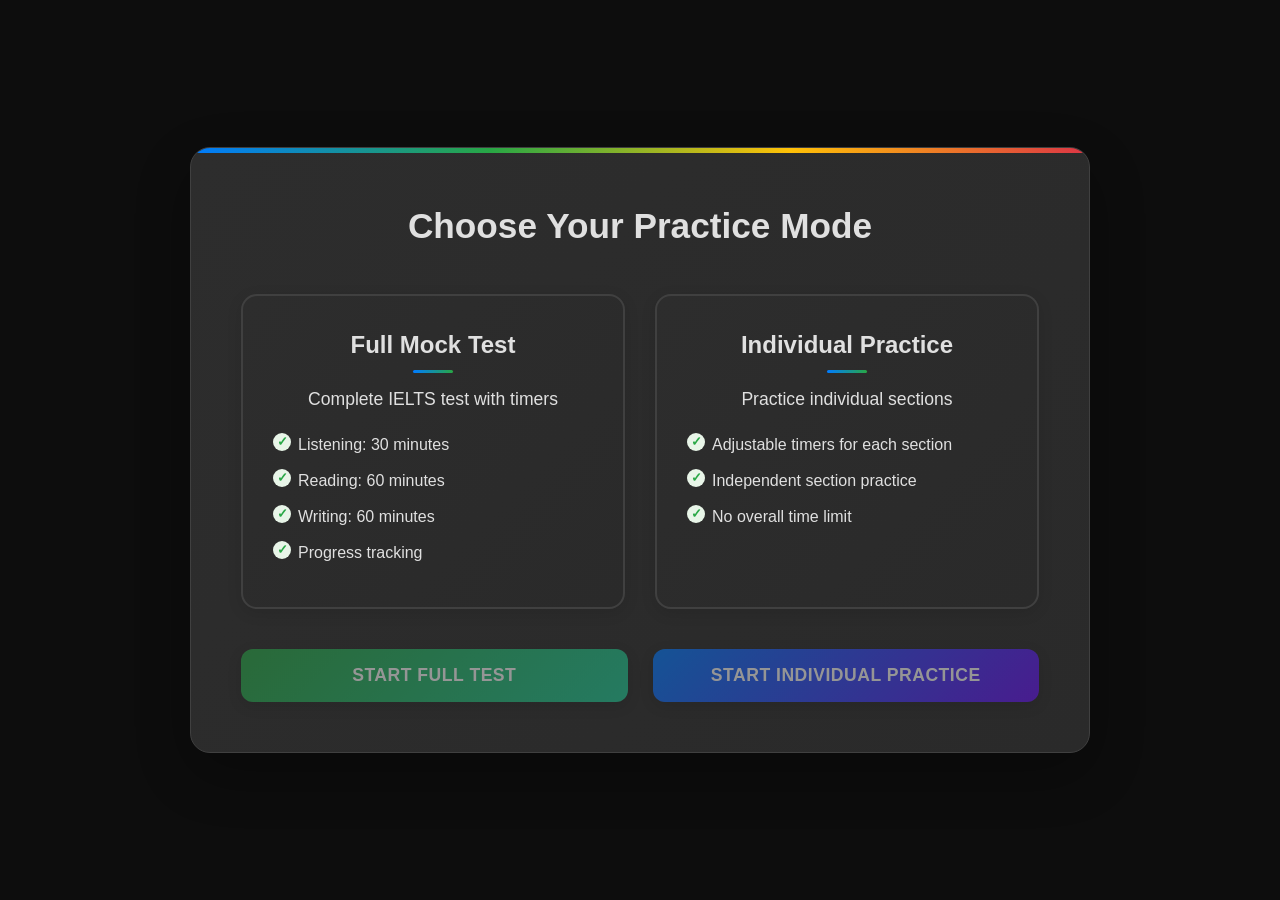
<file: index.html>
<!DOCTYPE html>
<html lang="en">
<head>
    <meta charset="UTF-8">
    <meta name="viewport" content="width=device-width, initial-scale=1.0">
    <title>IELTS Practice by Sifat</title>
    <link rel="stylesheet" href="styles.css">
        <!-- TTS section styles -->
        <link rel="stylesheet" href="public/sections/tts/tts-section.css">
</head>
<body>
    <!-- Modal for Test Mode Selection -->
    <div id="testModeModal" class="modal">
        <div class="modal-content">
            <h2>Choose Your Practice Mode</h2>
            <div class="mode-options">
                <div class="mode-option" id="fullTestMode">
                    <h3>Full Mock Test</h3>
                    <p>Complete IELTS test with timers</p>
                    <ul>
                        <li>Listening: 30 minutes</li>
                        <li>Reading: 60 minutes</li>
                        <li>Writing: 60 minutes</li>
                        <li>Progress tracking</li>
                    </ul>
                </div>
                <div class="mode-option" id="individualMode">
                    <h3>Individual Practice</h3>
                    <p>Practice individual sections</p>
                    <ul>
                        <li>Adjustable timers for each section</li>
                        <li>Independent section practice</li>
                        <li>No overall time limit</li>
                    </ul>
                </div>
            </div>
            <div class="modal-buttons">
                <button class="mode-btn full-test-btn" id="fullTestBtn">Start Full Test</button>
                <button class="mode-btn individual-btn" id="individualBtn">Start Individual Practice</button>
            </div>
        </div>
    </div>

    <div class="container" id="mainContainer" style="display: none;">
        <header>
            <div class="header-left">
                <button id="changeModeBtn" class="change-mode-btn" style="display: none;">← Change Mode</button>
                <button id="darkModeBtn" class="dark-mode-btn">🌙</button>
            </div>
            <h1>IELTS Practice by Sifat</h1>
            <div class="timer-display" id="mainTimerDisplay">
                <span id="timer">00:00:00</span>
                <button id="startBtn" class="start-btn">Start Timer</button>
                <button id="pauseBtn" style="display: none;">Pause</button>
                <button id="resetBtn" style="display: none;">Reset</button>
            </div>
        </header>

        <nav class="section-nav">
            <button class="nav-btn active" data-section="listening">Listening</button>
            <button class="nav-btn" data-section="reading">Reading</button>
            <button class="nav-btn" data-section="writing">Writing</button>
            <button class="nav-btn" data-section="tts">TTS</button>
        </nav>

        <main>
            <!-- Listening Section -->
            <section id="listening" class="section active">
                <div class="section-header">
                    <h2>Listening Section</h2>
                    <div class="section-controls">
                        <div class="time-settings">
                            <label>Time (minutes):</label>
                            <input type="number" id="listening-time" value="30" min="10" max="60" class="time-input">
                            <button id="start-listening" class="section-start-btn">Start Listening</button>
                        </div>
                        <div class="section-timer">
                            <span id="listening-timer">30:00</span>
                            <button id="pause-listening" class="section-pause-btn" style="display: none;">Pause</button>
                            <button id="reset-listening" class="section-reset-btn" style="display: none;">Reset</button>
                            <button id="listening-refresh" class="section-refresh-btn" type="button" title="Clear all answers">↺</button>
                        </div>
                    </div>
                </div>
                

                <div class="questions-container">
                    <div class="question-group">
                        <h3>Questions 1-10</h3>
                        <p>Complete the notes below. Write <strong>NO MORE THAN TWO WORDS AND/OR A NUMBER</strong> for each answer.</p>
                        
                        <div class="fill-gap">
                            <label>1. <input type="text" class="gap-input"></label>
                        </div>
                        <div class="fill-gap">
                            <label>2. <input type="text" class="gap-input"></label>
                        </div>
                        <div class="fill-gap">
                            <label>3. <input type="text" class="gap-input"></label>
                        </div>
                        <div class="fill-gap">
                            <label>4. <input type="text" class="gap-input"></label>
                        </div>
                        <div class="fill-gap">
                            <label>5. <input type="text" class="gap-input"></label>
                        </div>
                        <div class="fill-gap">
                            <label>6. <input type="text" class="gap-input"></label>
                        </div>
                        <div class="fill-gap">
                            <label>7. <input type="text" class="gap-input"></label>
                        </div>
                        <div class="fill-gap">
                            <label>8. <input type="text" class="gap-input"></label>
                        </div>
                        <div class="fill-gap">
                            <label>9. <input type="text" class="gap-input"></label>
                        </div>
                        <div class="fill-gap">
                            <label>10. <input type="text" class="gap-input"></label>
                        </div>
                    </div>

                    <div class="question-group">
                        <h3>Questions 11-20</h3>
                        <p>Complete the table below. Write <strong>NO MORE THAN THREE WORDS</strong> for each answer.</p>
                        
                        <div class="fill-gap">
                            <label>11. <input type="text" class="gap-input"></label>
                        </div>
                        <div class="fill-gap">
                            <label>12. <input type="text" class="gap-input"></label>
                        </div>
                        <div class="fill-gap">
                            <label>13. <input type="text" class="gap-input"></label>
                        </div>
                        <div class="fill-gap">
                            <label>14. <input type="text" class="gap-input"></label>
                        </div>
                        <div class="fill-gap">
                            <label>15. <input type="text" class="gap-input"></label>
                        </div>
                        <div class="fill-gap">
                            <label>16. <input type="text" class="gap-input"></label>
                        </div>
                        <div class="fill-gap">
                            <label>17. <input type="text" class="gap-input"></label>
                        </div>
                        <div class="fill-gap">
                            <label>18. <input type="text" class="gap-input"></label>
                        </div>
                        <div class="fill-gap">
                            <label>19. <input type="text" class="gap-input"></label>
                        </div>
                        <div class="fill-gap">
                            <label>20. <input type="text" class="gap-input"></label>
                        </div>
                    </div>

                    <div class="question-group">
                        <h3>Questions 21-30</h3>
                        <p>Complete the notes below. Write <strong>NO MORE THAN TWO WORDS AND/OR A NUMBER</strong> for each answer.</p>
                        
                        <div class="fill-gap">
                            <label>21. <input type="text" class="gap-input"></label>
                        </div>
                        <div class="fill-gap">
                            <label>22. <input type="text" class="gap-input"></label>
                        </div>
                        <div class="fill-gap">
                            <label>23. <input type="text" class="gap-input"></label>
                        </div>
                        <div class="fill-gap">
                            <label>24. <input type="text" class="gap-input"></label>
                        </div>
                        <div class="fill-gap">
                            <label>25. <input type="text" class="gap-input"></label>
                        </div>
                        <div class="fill-gap">
                            <label>26. <input type="text" class="gap-input"></label>
                        </div>
                        <div class="fill-gap">
                            <label>27. <input type="text" class="gap-input"></label>
                        </div>
                        <div class="fill-gap">
                            <label>28. <input type="text" class="gap-input"></label>
                        </div>
                        <div class="fill-gap">
                            <label>29. <input type="text" class="gap-input"></label>
                        </div>
                        <div class="fill-gap">
                            <label>30. <input type="text" class="gap-input"></label>
                        </div>
                    </div>

                    <div class="question-group">
                        <h3>Questions 31-40</h3>
                        <p>Complete the summary below. Write <strong>NO MORE THAN THREE WORDS</strong> for each answer.</p>
                        
                        <div class="summary-completion">
                            <p>31. <input type="text" class="gap-input"></p>
                            <p>32. <input type="text" class="gap-input"></p>
                            <p>33. <input type="text" class="gap-input"></p>
                            <p>34. <input type="text" class="gap-input"></p>
                            <p>35. <input type="text" class="gap-input"></p>
                            <p>36. <input type="text" class="gap-input"></p>
                            <p>37. <input type="text" class="gap-input"></p>
                            <p>38. <input type="text" class="gap-input"></p>
                            <p>39. <input type="text" class="gap-input"></p>
                            <p>40. <input type="text" class="gap-input"></p>
                        </div>
                    </div>
                </div>
            </section>

                        <!-- Text-to-Speech Section -->
                        <section id="tts" class="section">
                                <!-- Embedded TTS module (namespaced inside #tts-section) -->
                                <div id="tts-section" class="tts-section">
                                    <div class="tts-container">
                                        <header class="tts-header">
                                            <h2>Text-to-Speech</h2>
                                            <p>Convert your text to a natural-sounding voice.</p>
                                        </header>

                                        <div class="tts-main">
                                            <div class="tts-input">
                                                <label for="tts-text-input">Enter text (max 5000 words)</label>
                                                <textarea id="tts-text-input" placeholder="Paste your text here..." rows="10"></textarea>
                                                <div class="tts-row tts-controls">
                                                    <div class="tts-wordcount">Words: <span id="tts-wordcount">0</span></div>
                                                    <div class="tts-buttons">
                                                        <button id="tts-play" class="tts-btn primary" disabled data-state="ready">Play</button>
                                                    </div>
                                                </div>
                                                <!-- Horizontal answer inputs for listening practice -->
                                                <div class="tts-answer-bar" aria-label="Answer inputs for listening">
                                                    <div class="tts-answer-item"><span>1.</span><input type="text" class="tts-answer" /></div>
                                                    <div class="tts-answer-item"><span>2.</span><input type="text" class="tts-answer" /></div>
                                                    <div class="tts-answer-item"><span>3.</span><input type="text" class="tts-answer" /></div>
                                                    <div class="tts-answer-item"><span>4.</span><input type="text" class="tts-answer" /></div>
                                                    <div class="tts-answer-item"><span>5.</span><input type="text" class="tts-answer" /></div>
                                                    <div class="tts-answer-item"><span>6.</span><input type="text" class="tts-answer" /></div>
                                                    <div class="tts-answer-item"><span>7.</span><input type="text" class="tts-answer" /></div>
                                                    <div class="tts-answer-item"><span>8.</span><input type="text" class="tts-answer" /></div>
                                                    <div class="tts-answer-item"><span>9.</span><input type="text" class="tts-answer" /></div>
                                                    <div class="tts-answer-item"><span>10.</span><input type="text" class="tts-answer" /></div>
                                                    <button id="tts-answers-refresh" type="button" class="tts-btn" style="margin-left:auto">Clear</button>
                                                </div>
                                            </div>

                                            <aside class="tts-player">
                                                <h3>Audio</h3>
                                                <div class="tts-progress-wrap">
                                                    <div class="tts-progress-bar"><div id="tts-progress" class="tts-progress"><span id="tts-progress-handle" class="tts-progress-handle" role="slider" aria-label="Audio position" tabindex="0" aria-valuemin="0" aria-valuemax="100" aria-valuenow="0"></span></div></div>
                                                    <div class="tts-time"><span id="tts-current">0:00</span> / <span id="tts-total">0:00</span></div>
                                                </div>

                                                <div class="tts-range-wrapper">
                                                    <label for="tts-volume">Volume</label>
                                                    <input id="tts-volume" type="range" min="0" max="100" value="80" aria-label="Volume" />
                                                    <span id="tts-volume-val" class="tts-range-value" aria-live="polite">80%</span>
                                                </div>
                                                <div class="tts-range-wrapper">
                                                    <label for="tts-speed">Speed</label>
                                                    <input id="tts-speed" type="range" min="0.5" max="2" step="0.1" value="1" aria-label="Playback speed" />
                                                    <span id="tts-speed-val" class="tts-range-value" aria-live="polite">1.0x</span>
                                                </div>
                                                <div class="tts-status" id="tts-status" role="status" aria-live="polite">Ready</div>
                                            </aside>
                                        </div>

                                        <footer class="tts-footer">&copy; 2025</footer>
                                    </div>
                                </div>
                        </section>

                        <!-- TTS Voice Selection Modal -->
                        <div id="tts-voice-modal" class="tts-voice-modal hidden" role="dialog" aria-modal="true" aria-labelledby="ttsVoiceTitle">
                            <div class="tts-voice-modal-content">
                                <h3 id="ttsVoiceTitle">Select Voice</h3>
                                <p>Choose a voice to start the Text-to-Speech player.</p>
                                <div class="tts-voice-options">
                                    <button type="button" class="tts-btn voice-btn primary" data-voice-gender="female">Female Voice</button>
                                    <button type="button" class="tts-btn voice-btn" data-voice-gender="male">Male Voice</button>
                                </div>
                                <div class="tts-voice-hint">You can change speed & volume later during playback.</div>
                            </div>
                        </div>

            <!-- Reading Section -->
            <section id="reading" class="section">
                <div class="section-header">
                    <h2>Reading Section</h2>
                    <div class="section-controls">
                        <div class="time-settings">
                            <label>Time (minutes):</label>
                            <input type="number" id="reading-time" value="60" min="20" max="120" class="time-input">
                            <button id="start-reading" class="section-start-btn">Start Reading</button>
                        </div>
                        <div class="section-timer">
                            <span id="reading-timer">60:00</span>
                            <button id="pause-reading" class="section-pause-btn" style="display: none;">Pause</button>
                            <button id="reset-reading" class="section-reset-btn" style="display: none;">Reset</button>
                            <button id="reading-refresh" class="section-refresh-btn" type="button" title="Clear all answers">↺</button>
                        </div>
                    </div>
                </div>

                <div class="passage">
                    <h3>Reading Passage 1</h3>
                    <div class="passage-text">
                        <p></p>
                    </div>
                </div>

                <div class="questions-container">
                    <div class="question-group">
                        <h3>Questions 1-13</h3>
                        <p>Complete the summary below. Choose <strong>NO MORE THAN TWO WORDS</strong> from the passage for each answer.</p>
                        
                        <div class="summary-completion">
                            <p>1. <input type="text" class="gap-input"></p>
                            <p>2. <input type="text" class="gap-input"></p>
                            <p>3. <input type="text" class="gap-input"></p>
                            <p>4. <input type="text" class="gap-input"></p>
                            <p>5. <input type="text" class="gap-input"></p>
                            <p>6. <input type="text" class="gap-input"></p>
                            <p>7. <input type="text" class="gap-input"></p>
                            <p>8. <input type="text" class="gap-input"></p>
                            <p>9. <input type="text" class="gap-input"></p>
                            <p>10. <input type="text" class="gap-input"></p>
                            <p>11. <input type="text" class="gap-input"></p>
                            <p>12. <input type="text" class="gap-input"></p>
                            <p>13. <input type="text" class="gap-input"></p>
                        </div>
                    </div>
                </div>

                <div class="passage">
                    <h3>Reading Passage 2</h3>
                    <div class="passage-text">
                        <p></p>
                    </div>
                </div>

                <div class="questions-container">
                    <div class="question-group">
                        <h3>Questions 14-26</h3>
                        <p>Complete the sentences below. Write <strong>NO MORE THAN THREE WORDS</strong> for each answer.</p>
                        
                        <div class="sentence-completion">
                            <p>14. <input type="text" class="gap-input"></p>
                            <p>15. <input type="text" class="gap-input"></p>
                            <p>16. <input type="text" class="gap-input"></p>
                            <p>17. <input type="text" class="gap-input"></p>
                            <p>18. <input type="text" class="gap-input"></p>
                            <p>19. <input type="text" class="gap-input"></p>
                            <p>20. <input type="text" class="gap-input"></p>
                            <p>21. <input type="text" class="gap-input"></p>
                            <p>22. <input type="text" class="gap-input"></p>
                            <p>23. <input type="text" class="gap-input"></p>
                            <p>24. <input type="text" class="gap-input"></p>
                            <p>25. <input type="text" class="gap-input"></p>
                            <p>26. <input type="text" class="gap-input"></p>
                        </div>
                    </div>
                </div>

                <div class="passage">
                    <h3>Reading Passage 3</h3>
                    <div class="passage-text">
                        <p></p>
                    </div>
                </div>

                <div class="questions-container">
                    <div class="question-group">
                        <h3>Questions 27-40</h3>
                        <p>Complete the summary below. Choose <strong>NO MORE THAN TWO WORDS</strong> from the passage for each answer.</p>
                        
                        <div class="summary-completion">
                            <p>27. <input type="text" class="gap-input"></p>
                            <p>28. <input type="text" class="gap-input"></p>
                            <p>29. <input type="text" class="gap-input"></p>
                            <p>30. <input type="text" class="gap-input"></p>
                            <p>31. <input type="text" class="gap-input"></p>
                            <p>32. <input type="text" class="gap-input"></p>
                            <p>33. <input type="text" class="gap-input"></p>
                            <p>34. <input type="text" class="gap-input"></p>
                            <p>35. <input type="text" class="gap-input"></p>
                            <p>36. <input type="text" class="gap-input"></p>
                            <p>37. <input type="text" class="gap-input"></p>
                            <p>38. <input type="text" class="gap-input"></p>
                            <p>39. <input type="text" class="gap-input"></p>
                            <p>40. <input type="text" class="gap-input"></p>
                        </div>
                    </div>
                </div>
            </section>

            <!-- Writing Section -->
            <section id="writing" class="section">
                <div class="section-header">
                    <h2>Writing Section</h2>
                </div>

                <div class="writing-tasks">
                    <div class="task">
                        <div class="task-header">
                            <h3>Task 1</h3>
                            <div class="task-controls">
                                <div class="time-settings">
                                    <label>Time (minutes):</label>
                                    <input type="number" id="task1-time" value="20" min="5" max="60" class="time-input">
                                    <button id="start-task1" class="task-start-btn">Start Task 1</button>
                                </div>
                                <div class="task-timer">
                                    <span id="task1-timer">20:00</span>
                                    <button id="pause-task1" class="task-pause-btn" style="display: none;">Pause</button>
                                    <button id="reset-task1" class="task-reset-btn" style="display: none;">Reset</button>
                                </div>
                            </div>
                        </div>
                        
                        <div class="writing-area">
                            <textarea id="task1-text" placeholder="Write your response here..." spellcheck="false"></textarea>
                            <div class="word-count">Words: <span id="task1-count">0</span></div>
                        </div>
                    </div>

                    <div class="task">
                        <div class="task-header">
                            <h3>Task 2</h3>
                            <div class="task-controls">
                                <div class="time-settings">
                                    <label>Time (minutes):</label>
                                    <input type="number" id="task2-time" value="40" min="10" max="120" class="time-input">
                                    <button id="start-task2" class="task-start-btn">Start Task 2</button>
                                </div>
                                <div class="task-timer">
                                    <span id="task2-timer">40:00</span>
                                    <button id="pause-task2" class="task-pause-btn" style="display: none;">Pause</button>
                                    <button id="reset-task2" class="task-reset-btn" style="display: none;">Reset</button>
                                </div>
                            </div>
                        </div>
                        
                        <div class="writing-area">
                            <textarea id="task2-text" placeholder="Write your response here..." spellcheck="false"></textarea>
                            <div class="word-count">Words: <span id="task2-count">0</span></div>
                        </div>
                    </div>
                </div>
            </section>
        </main>

        <footer>
            <div class="controls">
                <button id="nextSectionBtn" class="next-section-btn full-only" style="display: none;">Go to Next Section</button>
                <button id="finishTestBtn" class="finish-test-btn full-only" style="display: none;">Finish Test</button>
                <button id="saveBtn" class="save-btn full-only">Save Progress</button>
            </div>
        </footer>
        <div class="site-footer-copyright">&copy; <span id="currentYear"></span> Md Sulyman Islam Sifat</div>
    </div>

    <!-- Custom Alert Modal -->
    <div id="customAlertModal" class="modal" style="display: none;">
        <div class="modal-content alert-modal">
            <div class="alert-icon">
                <span id="alertIcon">⚠️</span>
            </div>
            <h2 id="alertTitle">Alert</h2>
            <p id="alertMessage">This is an alert message.</p>
            <div class="alert-buttons">
                <button id="alertOk" class="alert-btn alert-ok">OK</button>
                <button id="alertCancel" class="alert-btn alert-cancel" style="display: none;">Cancel</button>
            </div>
        </div>
    </div>

    <!-- TTS section script (loads and auto-initializes the TTS UI) -->
    <script src="public/sections/tts/tts-section.js"></script>

    <script src="script.js"></script>

    <!-- Floating timer bar (appears when header scrolled out) -->
    <div id="floating-timer" class="floating-timer hidden" role="status" aria-live="polite">
        <div class="ft-left">
            <span id="floating-timer-label">Section</span>
        </div>
        <div class="ft-right">
            <span id="floating-timer-value">00:00</span>
        </div>
    </div>
</body>
</html>
</file>
<file: styles.css>
:root {
    --bg-color: #ffffff;
    --text-color: #333333;
    --header-bg: linear-gradient(135deg, #667eea 0%, #764ba2 100%);
    --card-bg: #ffffff;
    --border-color: #dee2e6;
    --input-bg: #ffffff;
    --input-border: #ced4da;
    --button-bg: #007bff;
    --button-hover: #0056b3;
    --section-bg: #f9f9f9;
    --timer-bg: #fff3cd;
    --timer-border: #ffeaa7;
    --timer-text: #856404;
}

[data-theme="dark"] {
    --bg-color: #1a1a1a;
    --text-color: #e0e0e0;
    --header-bg: linear-gradient(135deg, #2c3e50 0%, #34495e 100%);
    --card-bg: #2d2d2d;
    --border-color: #404040;
    --input-bg: #3a3a3a;
    --input-border: #555555;
    --button-bg: #4a90e2;
    --button-hover: #357abd;
    --section-bg: #2a2a2a;
    --timer-bg: #4a4a2a;
    --timer-border: #6b6b3a;
    --timer-text: #d4d4a0;
}

* {
    margin: 0;
    padding: 0;
    box-sizing: border-box;
}

body {
    font-family: Arial, sans-serif;
    line-height: 1.6;
    color: var(--text-color);
    background-color: var(--bg-color);
    transition: background-color 0.3s ease, color 0.3s ease;
}

/* Modal Styles */
.modal {
    position: fixed;
    top: 0;
    left: 0;
    width: 100%;
    height: 100%;
    background-color: rgba(0, 0, 0, 0.5);
    display: flex;
    justify-content: center;
    align-items: center;
    z-index: 1000;
}

.modal-content {
    background: linear-gradient(135deg, var(--card-bg) 0%, var(--section-bg) 100%);
    padding: 50px;
    border-radius: 20px;
    max-width: 900px;
    width: 90%;
    text-align: center;
    box-shadow: 0 20px 60px rgba(0, 0, 0, 0.3);
    border: 1px solid var(--border-color);
    position: relative;
    overflow: hidden;
    transition: background 0.3s ease, border-color 0.3s ease;
}

.modal-content::before {
    content: '';
    position: absolute;
    top: 0;
    left: 0;
    right: 0;
    height: 5px;
    background: linear-gradient(90deg, #007bff, #28a745, #ffc107, #dc3545);
}

.modal-content h2 {
    color: var(--text-color);
    margin-bottom: 40px;
    font-size: 2.2rem;
    font-weight: 700;
    text-align: center;
    transition: color 0.3s ease;
}

.mode-options {
    display: grid;
    grid-template-columns: 1fr 1fr;
    gap: 30px;
    margin-bottom: 40px;
}

.mode-option {
    background: linear-gradient(135deg, var(--card-bg) 0%, var(--section-bg) 100%);
    padding: 30px;
    border-radius: 16px;
    border: 2px solid var(--border-color);
    cursor: pointer;
    transition: all 0.3s ease;
    position: relative;
    overflow: hidden;
    box-shadow: 0 4px 15px rgba(0, 0, 0, 0.1);
}

.mode-option::before {
    content: '';
    position: absolute;
    top: 0;
    left: 0;
    right: 0;
    height: 4px;
    background: linear-gradient(90deg, #007bff, #28a745);
    transform: scaleX(0);
    transition: transform 0.3s ease;
}

.mode-option:hover {
    border-color: var(--button-bg);
    background: linear-gradient(135deg, var(--card-bg) 0%, var(--section-bg) 100%);
    transform: translateY(-5px);
    box-shadow: 0 8px 25px rgba(0, 123, 255, 0.15);
}

.mode-option:hover::before {
    transform: scaleX(1);
}

.mode-option.selected {
    border-color: var(--button-bg);
    background: linear-gradient(135deg, var(--card-bg) 0%, var(--section-bg) 100%);
    transform: translateY(-3px);
    box-shadow: 0 6px 20px rgba(0, 123, 255, 0.2);
}

.mode-option.selected::before {
    transform: scaleX(1);
}

.mode-option h3 {
    color: var(--text-color);
    margin-bottom: 20px;
    font-size: 1.5rem;
    font-weight: 700;
    text-align: center;
    position: relative;
    transition: color 0.3s ease;
}

.mode-option h3::after {
    content: '';
    position: absolute;
    bottom: -8px;
    left: 50%;
    transform: translateX(-50%);
    width: 40px;
    height: 3px;
    background: linear-gradient(90deg, #007bff, #28a745);
    border-radius: 2px;
}

.mode-option p {
    color: var(--text-color);
    margin-bottom: 20px;
    font-size: 1.1rem;
    line-height: 1.6;
    text-align: center;
    font-weight: 500;
    transition: color 0.3s ease;
}

.mode-option ul {
    text-align: left;
    margin-bottom: 0;
    padding-left: 0;
    list-style: none;
}

.mode-option li {
    color: var(--text-color);
    margin-bottom: 12px;
    font-size: 1rem;
    line-height: 1.5;
    position: relative;
    padding-left: 25px;
    font-weight: 500;
    transition: color 0.3s ease;
}

.mode-option li::before {
    content: '✓';
    position: absolute;
    left: 0;
    color: #28a745;
    font-weight: bold;
    font-size: 1.1rem;
    background: #e8f5e8;
    width: 18px;
    height: 18px;
    border-radius: 50%;
    display: flex;
    align-items: center;
    justify-content: center;
    font-size: 0.8rem;
}

.modal-buttons {
    display: grid;
    grid-template-columns: 1fr 1fr;
    gap: 25px;
    margin-top: 30px;
}

.mode-btn {
    padding: 16px 32px;
    border: none;
    border-radius: 12px;
    font-size: 1.1rem;
    font-weight: 700;
    cursor: pointer;
    transition: all 0.3s ease;
    width: 100%;
    position: relative;
    overflow: hidden;
    text-transform: uppercase;
    letter-spacing: 0.5px;
    box-shadow: 0 4px 15px rgba(0, 0, 0, 0.2);
}

.mode-btn::before {
    content: '';
    position: absolute;
    top: 0;
    left: -100%;
    width: 100%;
    height: 100%;
    background: linear-gradient(90deg, transparent, rgba(255,255,255,0.2), transparent);
    transition: left 0.5s ease;
}

.mode-btn:hover::before {
    left: 100%;
}

.full-test-btn {
    background: linear-gradient(135deg, #28a745 0%, #20c997 100%);
    color: white;
}

.full-test-btn:hover {
    background: linear-gradient(135deg, #218838 0%, #1ea085 100%);
    transform: translateY(-2px);
    box-shadow: 0 6px 20px rgba(40, 167, 69, 0.4);
}

.individual-btn {
    background: linear-gradient(135deg, #007bff 0%, #6610f2 100%);
    color: white;
}

.individual-btn:hover {
    background: linear-gradient(135deg, #0056b3 0%, #520dc2 100%);
    transform: translateY(-2px);
    box-shadow: 0 6px 20px rgba(0, 123, 255, 0.4);
}

/* Custom Alert Modal Styles */
.alert-modal {
    max-width: 400px;
    padding: 30px;
    text-align: center;
}

.alert-icon {
    margin-bottom: 15px;
}

.alert-icon span {
    font-size: 3rem;
    display: block;
}

.alert-modal h2 {
    color: var(--text-color);
    margin-bottom: 15px;
    font-size: 1.5rem;
    font-weight: 600;
    transition: color 0.3s ease;
}

.alert-modal p {
    color: var(--text-color);
    margin-bottom: 20px;
    font-size: 1rem;
    line-height: 1.5;
    transition: color 0.3s ease;
}

.alert-buttons {
    display: flex;
    gap: 10px;
    justify-content: center;
}

.alert-btn {
    padding: 10px 20px;
    border: none;
    border-radius: 6px;
    font-size: 1rem;
    font-weight: 600;
    cursor: pointer;
    transition: background-color 0.3s ease;
    min-width: 80px;
}

.alert-ok {
    background: var(--button-bg);
    color: white;
    transition: background-color 0.3s ease;
}

.alert-ok:hover {
    background: var(--button-hover);
}

.alert-cancel {
    background: #6c757d;
    color: white;
    transition: background-color 0.3s ease;
}

.alert-cancel:hover {
    background: #545b62;
}

.container {
    max-width: 1200px;
    margin: 0 auto;
    padding: 30px 25px;
    background-color: var(--card-bg);
    box-shadow: 0 2px 4px rgba(0,0,0,0.1);
    min-height: 100vh;
    transition: background-color 0.3s ease;
}

/* Header Styles */
header {
    background: var(--header-bg);
    color: white;
    padding: 15px 0;
    margin-bottom: 20px;
    position: sticky;
    top: 0;
    z-index: 100;
    box-shadow: 0 4px 15px rgba(0, 0, 0, 0.1);
    transition: background 0.3s ease;
}

header h1 {
    color: white;
    font-size: 1.8rem;
    font-weight: 600;
    text-align: center;
    margin: 0;
    text-shadow: 0 2px 4px rgba(0, 0, 0, 0.3);
}

.header-left {
    position: absolute;
    left: 20px;
    top: 50%;
    transform: translateY(-50%);
}

.change-mode-btn {
    background: rgba(255, 255, 255, 0.2);
    color: white;
    border: 2px solid rgba(255, 255, 255, 0.3);
    border-radius: 25px;
    padding: 8px 20px;
    font-size: 0.9rem;
    cursor: pointer;
    font-weight: 500;
    transition: all 0.3s ease;
    backdrop-filter: blur(10px);
}

.change-mode-btn:hover {
    background: rgba(255, 255, 255, 0.3);
    border-color: rgba(255, 255, 255, 0.5);
    transform: translateY(-1px);
    box-shadow: 0 4px 12px rgba(0, 0, 0, 0.2);
}

.dark-mode-btn {
    background: rgba(255, 255, 255, 0.2);
    color: white;
    border: 2px solid rgba(255, 255, 255, 0.3);
    border-radius: 25px;
    padding: 8px 12px;
    font-size: 1.2rem;
    cursor: pointer;
    font-weight: 500;
    transition: all 0.3s ease;
    backdrop-filter: blur(10px);
    margin-left: 10px;
}

.dark-mode-btn:hover {
    background: rgba(255, 255, 255, 0.3);
    border-color: rgba(255, 255, 255, 0.5);
    transform: translateY(-1px);
    box-shadow: 0 4px 12px rgba(0, 0, 0, 0.2);
}

.timer-display {
    position: absolute;
    right: 20px;
    top: 50%;
    transform: translateY(-50%);
    display: flex;
    align-items: center;
    gap: 12px;
    background: rgba(255, 255, 255, 0.15);
    padding: 10px 18px;
    border-radius: 20px;
    backdrop-filter: blur(10px);
    border: 1px solid rgba(255, 255, 255, 0.2);
}

#timer {
    font-size: 1.4rem;
    font-weight: bold;
    color: white;
    font-family: 'Courier New', monospace;
    text-shadow: 0 1px 2px rgba(0, 0, 0, 0.3);
}

.timer-display button {
    padding: 6px 12px;
    border: none;
    border-radius: 15px;
    cursor: pointer;
    font-weight: 500;
    font-size: 0.8rem;
    transition: all 0.3s ease;
    background: rgba(255, 255, 255, 0.2);
    color: white;
    border: 1px solid rgba(255, 255, 255, 0.3);
    backdrop-filter: blur(5px);
}

#pauseBtn {
    background: rgba(255, 193, 7, 0.9);
    color: #333;
    border: 1px solid rgba(255, 193, 7, 0.5);
}

#pauseBtn:hover {
    background: rgba(255, 193, 7, 1);
    transform: translateY(-1px);
}

#resetBtn {
    background: rgba(220, 53, 69, 0.9);
    color: white;
    border: 1px solid rgba(220, 53, 69, 0.5);
}

#resetBtn:hover {
    background: rgba(220, 53, 69, 1);
    transform: translateY(-1px);
}

.start-btn {
    background: rgba(40, 167, 69, 0.9);
    color: white;
    border: 1px solid rgba(40, 167, 69, 0.5);
}

.start-btn:hover {
    background: rgba(40, 167, 69, 1);
    transform: translateY(-1px);
}

/* Navigation Styles */
.section-nav {
    display: flex;
    gap: 5px;
    margin-bottom: 20px;
    border-bottom: 1px solid #ddd;
}

.nav-btn {
    padding: 10px 20px;
    border: none;
    background-color: var(--section-bg);
    color: var(--text-color);
    cursor: pointer;
    font-size: 1rem;
    font-weight: 500;
    border-radius: 6px 6px 0 0;
    transition: background-color 0.3s ease, color 0.3s ease;
    border-bottom: 2px solid transparent;
}

.nav-btn:hover {
    background-color: var(--card-bg);
    color: var(--text-color);
}

.nav-btn.active {
    background-color: #007bff;
    color: white;
    border-bottom-color: #0056b3;
}

/* Section Styles */
.section {
    display: none;
}

.section.active {
    display: block;
}

.section-header {
    /* Sticky header directly under main site header + nav; lowered offset & minimal gap */
    --section-sticky-offset: 84px; /* desktop/tablet offset; tweak if still overlapping */
    display: grid;
    grid-template-columns: minmax(160px,1fr) auto;
    align-items: center;
    margin: 4px 0 10px; /* minimal vertical gap */
    padding: 12px 18px 14px;
    background-color: var(--section-bg);
    border-radius: 10px;
    border: 1px solid var(--border-color);
    border-left: 4px solid var(--button-bg);
    gap: 12px 24px;
    position: sticky;
    top: var(--section-sticky-offset);
    z-index: 120; /* higher to sit above question content */
    box-shadow: 0 3px 10px -2px rgba(0,0,0,0.18);
    transition: background-color .3s, border-color .3s, box-shadow .3s, top .3s;
    backdrop-filter: blur(2px);
}

/* Ensure first block after sticky header has inward spacing */
.section-header + .questions-container,
.section-header + .passage {
    /* Extra breathing room so first question text isn't hidden behind sticky header */
    padding-top: 8px;
}

/* Ensure scrolling to these blocks (e.g., via anchors or focus) doesn't hide behind sticky header */
.questions-container,
.passage,
.question-group,
.task {
    scroll-margin-top: calc(var(--section-sticky-offset) + 10px);
}

.section-header h2 {
    color: var(--text-color);
    font-size: 1.5rem;
    font-weight: 600;
    margin: 0;
    transition: color 0.3s ease;
}

.section-controls {
    display: flex;
    align-items: flex-start;
    gap: 18px;
    flex-wrap: wrap;
    justify-content: flex-end;
}

.section-timer {
        display: inline-flex;
        align-items: center;
        gap: 8px;
        background: linear-gradient(135deg,var(--card-bg),var(--section-bg));
        padding: 6px 10px;
        border-radius: 6px;
        border: 1px solid var(--border-color);
        box-shadow: 0 2px 6px -2px rgba(0,0,0,0.15);
        margin: 0;
}

@media (max-width: 880px){
    .section-header{grid-template-columns:1fr;align-items:start;}
    .section-controls{justify-content:flex-start;}
    .section-timer{margin-top:2px;}
}
@media (max-width:640px){
    /* Slightly larger offset on narrow screens to clear stacked header elements */
    .section-header{ --section-sticky-offset: 96px; }
}

.section-timer span {
    font-size: 1.1rem;
    font-weight: bold;
    color: var(--timer-text);
    font-family: monospace;
    transition: color 0.3s ease;
}

.section-start-btn {
    background-color: #007bff;
    color: white;
    border: none;
    padding: 6px 12px;
    border-radius: 4px;
    cursor: pointer;
    font-weight: 500;
    transition: background-color 0.3s ease;
}

.section-start-btn:hover {
    background-color: #0056b3;
}

.section-pause-btn {
    background-color: #ffc107;
    color: #333;
    border: none;
    padding: 5px 10px;
    border-radius: 4px;
    cursor: pointer;
    font-weight: 500;
    font-size: 0.9rem;
    transition: background-color 0.3s ease;
}

.section-pause-btn:hover {
    background-color: #e0a800;
}

.section-reset-btn {
    background-color: #dc3545;
    color: white;
    border: none;
    border-radius: 4px;
    padding: 6px 12px;
    font-size: 0.9rem;
    cursor: pointer;
    font-weight: 500;
    transition: background-color 0.3s ease;
}

.section-reset-btn:hover {
    background-color: #c82333;
}

/* Audio Player Styles */
.audio-player {
    margin-bottom: 20px;
    padding: 15px;
    background-color: #f9f9f9;
    border-radius: 6px;
    border: 1px solid #ddd;
}

.audio-player audio {
    width: 100%;
    margin-bottom: 8px;
}

.audio-note {
    font-style: italic;
    color: #666;
    font-size: 0.9rem;
}

/* Questions Container */
.questions-container {
    margin-bottom: 20px;
}

.question-group {
    margin-bottom: 25px;
    padding: 25px;
    background-color: var(--section-bg);
    border-radius: 8px;
    border: 1px solid var(--border-color);
    transition: background-color 0.3s ease, border-color 0.3s ease;
}

.question-group h3 {
    color: var(--text-color);
    margin-bottom: 12px;
    font-size: 1.2rem;
    font-weight: 600;
    transition: color 0.3s ease;
}

.question-group p {
    margin-bottom: 15px;
    color: var(--text-color);
    font-size: 1rem;
    transition: color 0.3s ease;
}

/* Fill-in-the-gaps Styles */
.fill-gap {
    margin-bottom: 12px;
    padding: 8px;
    background-color: var(--card-bg);
    border-radius: 4px;
    border: 1px solid var(--border-color);
    transition: background-color 0.3s ease, border-color 0.3s ease;
}

.fill-gap label {
    display: block;
    font-size: 1rem;
    line-height: 1.6;
    color: var(--text-color);
    transition: color 0.3s ease;
}

.gap-input {
    border: none;
    border-bottom: 2px solid #007bff;
    background-color: transparent;
    padding: 4px 6px;
    margin: 0 4px;
    font-size: 1rem;
    color: var(--text-color);
    font-weight: 500;
    min-width: 80px;
    outline: none;
    transition: border-color 0.3s ease, color 0.3s ease;
    pointer-events: auto;
    user-select: text;
}

.gap-input:focus {
    border-bottom-color: var(--button-hover);
    background-color: var(--section-bg);
}

.gap-input.correct {
    border-bottom-color: #28a745;
    background-color: var(--section-bg);
}

.gap-input.incorrect {
    border-bottom-color: #dc3545;
    background-color: var(--section-bg);
}

/* Table Styles */
.fill-table {
    width: 100%;
    border-collapse: collapse;
    margin-top: 15px;
    background-color: var(--card-bg);
    border-radius: 6px;
    overflow: hidden;
    border: 1px solid var(--border-color);
    transition: background-color 0.3s ease, border-color 0.3s ease;
}

.fill-table th,
.fill-table td {
    padding: 12px;
    text-align: left;
    border-bottom: 1px solid #ddd;
}

.fill-table th {
    background-color: #007bff;
    color: white;
    font-weight: 600;
    font-size: 1rem;
}

.fill-table td {
    background-color: var(--card-bg);
    color: var(--text-color);
    transition: background-color 0.3s ease, color 0.3s ease;
}

.fill-table tr:hover td {
    background-color: var(--section-bg);
}

/* Reading Section Styles */
/* Removed overriding position:relative so sticky behavior is preserved */
.section-refresh-btn{margin-left:8px;background:#2d3b4a;color:#e0f7fa;border:1px solid #355060;padding:4px 10px;border-radius:6px;cursor:pointer;font-size:14px;line-height:1;display:inline-flex;align-items:center;justify-content:center;transition:background .2s,transform .15s}
.section-refresh-btn:hover{background:#375469}
.section-refresh-btn:active{transform:scale(.96)}
.site-footer-copyright{margin-top:24px;text-align:center;font-size:12px;color:#78909c;padding:12px 0}
.passage {
    margin-bottom: 20px;
    padding: 25px;
    background-color: var(--section-bg);
    border-radius: 8px;
    border: 1px solid var(--border-color);
    transition: background-color 0.3s ease, border-color 0.3s ease;
}

.passage h3 {
    color: var(--text-color);
    margin-bottom: 15px;
    font-size: 1.3rem;
    font-weight: 600;
    transition: color 0.3s ease;
}

.passage-text {
    line-height: 1.6;
    font-size: 1rem;
    color: var(--text-color);
    transition: color 0.3s ease;
}

.passage-text p {
    margin-bottom: 15px;
    text-align: justify;
}

.summary-completion,
.sentence-completion {
    background-color: var(--card-bg);
    padding: 15px;
    border-radius: 6px;
    border: 1px solid var(--border-color);
    margin-top: 12px;
    transition: background-color 0.3s ease, border-color 0.3s ease;
}

.summary-completion p,
.sentence-completion p {
    line-height: 1.6;
    margin-bottom: 12px;
    color: var(--text-color);
    transition: color 0.3s ease;
}

/* Writing Section Styles */
.writing-tasks {
    display: flex;
    flex-direction: column;
    gap: 20px;
}

.task {
    padding: 25px;
    background-color: var(--section-bg);
    border-radius: 8px;
    border: 1px solid var(--border-color);
    transition: background-color 0.3s ease, border-color 0.3s ease;
}

.task-header {
    display: flex;
    justify-content: space-between;
    align-items: center;
    margin-bottom: 15px;
    flex-wrap: wrap;
    gap: 10px;
}

.task-header h3 {
    color: var(--text-color);
    font-size: 1.2rem;
    font-weight: 600;
    margin: 0;
    transition: color 0.3s ease;
}

.task-controls {
    display: flex;
    align-items: center;
    gap: 15px;
    flex-wrap: wrap;
}

.time-settings {
    display: flex;
    align-items: center;
    gap: 8px;
    background-color: var(--card-bg);
    padding: 8px 12px;
    border-radius: 4px;
    border: 1px solid var(--border-color);
    transition: background-color 0.3s ease, border-color 0.3s ease;
}

.time-settings label {
    font-weight: 500;
    color: var(--text-color);
    margin: 0;
    transition: color 0.3s ease;
}

.time-input {
    width: 50px;
    padding: 4px 6px;
    border: 1px solid var(--input-border);
    border-radius: 4px;
    text-align: center;
    font-weight: 500;
    background-color: var(--input-bg);
    color: var(--text-color);
    transition: border-color 0.3s ease, background-color 0.3s ease, color 0.3s ease;
}

.task-start-btn {
    background-color: #007bff;
    color: white;
    border: none;
    padding: 6px 12px;
    border-radius: 4px;
    cursor: pointer;
    font-weight: 500;
    transition: background-color 0.3s ease;
}

.task-start-btn:hover {
    background-color: #0056b3;
}

.task-timer {
    display: flex;
    align-items: center;
    gap: 8px;
    background-color: #fff3cd;
    padding: 8px 12px;
    border-radius: 4px;
    border: 1px solid #ffeaa7;
    margin-bottom: 10px;
}

.task-timer span {
    font-family: monospace;
    font-size: 1.1rem;
    font-weight: bold;
    color: #856404;
}

.task-pause-btn {
    background-color: #ffc107;
    color: #333;
    border: none;
    padding: 5px 10px;
    border-radius: 4px;
    cursor: pointer;
    font-weight: 500;
    font-size: 0.9rem;
    transition: background-color 0.3s ease;
}

.task-pause-btn:hover {
    background-color: #e0a800;
}

.task-reset-btn {
    background-color: #dc3545;
    color: white;
    border: none;
    border-radius: 4px;
    padding: 6px 12px;
    font-size: 0.9rem;
    cursor: pointer;
    font-weight: 500;
    transition: background-color 0.3s ease;
}

.task-reset-btn:hover {
    background-color: #c82333;
}

.task p {
    margin-bottom: 12px;
    color: var(--text-color);
    line-height: 1.5;
    transition: color 0.3s ease;
}

.chart-placeholder {
    background-color: var(--card-bg);
    border: 2px dashed var(--border-color);
    padding: 30px;
    text-align: center;
    margin: 15px 0;
    border-radius: 6px;
    color: var(--text-color);
    font-style: italic;
    transition: background-color 0.3s ease, border-color 0.3s ease, color 0.3s ease;
}

.writing-area {
    margin-top: 15px;
}

.writing-area textarea {
    width: 100%;
    min-height: 180px;
    padding: 12px;
    border: 1px solid var(--input-border);
    border-radius: 6px;
    font-size: 1rem;
    line-height: 1.5;
    color: var(--text-color);
    font-family: Arial, sans-serif;
    resize: vertical;
    outline: none;
    transition: border-color 0.3s ease, background-color 0.3s ease, color 0.3s ease;
    background-color: var(--input-bg);
    box-shadow: none;
    pointer-events: auto;
    user-select: text;
}

.writing-area textarea:focus {
    border-color: var(--button-bg);
    box-shadow: none;
}

.writing-area textarea:invalid {
    box-shadow: none;
    border-color: var(--border-color);
}

.word-count {
    margin-top: 8px;
    text-align: right;
    color: var(--text-color);
    font-size: 0.9rem;
    transition: color 0.3s ease;
    font-weight: 500;
}

/* Footer Styles */
footer {
    margin-top: 30px;
    padding-top: 20px;
    border-top: 1px solid #ddd;
}


.controls {
    display: flex;
    justify-content: center;
    gap: 15px;
}

.next-section-btn,
.finish-test-btn,
.save-btn {
    padding: 10px 20px;
    border: none;
    border-radius: 6px;
    font-size: 1rem;
    font-weight: 600;
    cursor: pointer;
    transition: background-color 0.3s ease;
}

.next-section-btn {
    background: #007bff;
    color: white;
}

.next-section-btn:hover {
    background: #0056b3;
}

.finish-test-btn {
    background: #28a745;
    color: white;
}

.finish-test-btn:hover {
    background: #218838;
}

.save-btn {
    background-color: #6c757d;
    color: white;
}

.save-btn:hover {
    background-color: #545b62;
}

/* Responsive Design */
@media (max-width: 768px) {
    .container {
        padding: 20px 15px;
    }
    
    header {
        flex-direction: column;
        gap: 15px;
        text-align: center;
    }
    
    header h1 {
        font-size: 1.8rem;
    }
    
    .section-nav {
        flex-wrap: wrap;
        justify-content: center;
    }
    
    .nav-btn {
        flex: 1;
        min-width: 100px;
    }
    
    .section-header {
        flex-direction: column;
        gap: 10px;
        text-align: center;
    }
    
    .writing-tasks {
        gap: 15px;
    }
    
    .controls {
        flex-direction: column;
        align-items: center;
    }
    
    .next-section-btn,
    .finish-test-btn,
    .save-btn {
        width: 100%;
        max-width: 250px;
    }
}

@media (max-width: 768px) {
    header h1 {
        font-size: 1.5rem;
    }
    
    .header-left {
        left: 10px;
    }
    
    .change-mode-btn {
        padding: 6px 12px;
        font-size: 0.8rem;
    }
    
    .dark-mode-btn {
        padding: 6px 10px;
        font-size: 1rem;
        margin-left: 8px;
    }
    
    .timer-display {
        right: 10px;
        padding: 8px 12px;
        gap: 8px;
    }
    
    #timer {
        font-size: 1.1rem;
    }
    
    .timer-display button {
        padding: 4px 8px;
        font-size: 0.7rem;
    }
    
    .section-header {
        /* Maintain variable-driven sticky offset; adjust for this breakpoint */
        --section-sticky-offset: 72px;
    }
/* Floating timer bar */
.floating-timer{position:fixed;left:50%;transform:translateX(-50%);bottom:18px;background:linear-gradient(135deg,var(--card-bg),var(--section-bg));border:1px solid var(--border-color);padding:8px 18px;border-radius:30px;box-shadow:0 6px 18px -4px rgba(0,0,0,.35);display:flex;align-items:center;gap:22px;font-size:14px;z-index:120;backdrop-filter:blur(6px);transition:opacity .35s,transform .35s}
.floating-timer.hidden{opacity:0;pointer-events:none;transform:translate(-50%,10px);display:none}
.floating-timer #floating-timer-label{font-weight:600;color:var(--text-color);opacity:.85}
.floating-timer #floating-timer-value{font-family:monospace;font-size:15px;color:var(--button-bg);font-weight:600}
@media (max-width:640px){.floating-timer{bottom:12px;padding:6px 14px;gap:14px;font-size:13px}}
    
    .section-timer {
        top: 60px;
        padding: 6px 10px;
    }
}

@media (max-width: 480px) {
    header h1 {
        font-size: 1.3rem;
    }
    
    .timer-display {
        flex-direction: column;
        gap: 6px;
        padding: 6px 10px;
    }
    
    #timer {
        font-size: 1rem;
    }
    
    .section-header {
        --section-sticky-offset: 70px;
    }
    
    .section-timer {
        top: 60px;
        padding: 5px 8px;
        gap: 6px;
    }
    
    .section-timer span,
    .task-timer span {
        font-size: 1rem;
    }
    
    .fill-table {
        font-size: 0.9rem;
    }
    
    .fill-table th,
    .fill-table td {
        padding: 8px 6px;
    }
    
    .gap-input {
        min-width: 60px;
    }
    
    .modal-content {
        padding: 20px 15px;
        margin: 15px;
        border-radius: 6px;
    }
    
    .mode-options {
        grid-template-columns: 1fr;
        gap: 15px;
    }
    
    .modal-buttons {
        grid-template-columns: 1fr;
        gap: 15px;
    }
    
    .modal-content h2 {
        font-size: 1.5rem;
        margin-bottom: 20px;
    }
    
    .mode-option {
        padding: 15px;
    }
    
    .mode-option h3 {
        font-size: 1.2rem;
    }
}
</file>
<file: public/sections/tts/tts-section.css>
/* Scoped TTS section styles (namespaced under #tts-section) */
#tts-section {font-family: 'Segoe UI', Tahoma, Geneva, Verdana, sans-serif;}
#tts-section .tts-container{max-width:1200px;margin:0 auto;padding:16px;background:linear-gradient(135deg,var(--card-bg),var(--section-bg));color:var(--text-color);border:1px solid var(--border-color);border-radius:12px;transition:background .3s,color .3s,border-color .3s}
#tts-section .tts-header{text-align:center;margin-bottom:12px}
#tts-section .tts-header h2{color:#64ffda;margin-bottom:6px}
#tts-section .tts-main{display:grid;grid-template-columns:1fr 320px;gap:16px;align-items:start}
#tts-section textarea{width:100%;min-height:220px;padding:12px;border-radius:8px;border:1px solid var(--input-border);background:var(--input-bg);color:var(--text-color);transition:background .3s,border-color .3s,color .3s}
#tts-section .tts-row{display:flex;justify-content:space-between;align-items:center;margin-top:8px}
#tts-section .tts-buttons button{margin-left:8px}
#tts-section .tts-player{background:var(--card-bg);padding:12px;border-radius:8px;border:1px solid var(--border-color);transition:background .3s,border-color .3s}
#tts-section .tts-progress-bar{width:100%;height:8px;background:var(--input-border);border-radius:4px;overflow:hidden;margin-bottom:8px;transition:background .3s}
#tts-section .tts-progress{height:100%;background:linear-gradient(45deg,var(--button-bg),var(--button-hover));width:0%;transition:background .3s}
#tts-section .tts-progress{position:relative}
#tts-section .tts-progress-handle{position:absolute;top:50%;right:0;transform:translate(50%,-50%);width:14px;height:14px;background:var(--button-bg);border-radius:50%;box-shadow:0 0 0 2px var(--card-bg),0 0 4px rgba(0,0,0,.4);cursor:pointer;transition:background .3s}
#tts-section .tts-progress-handle:focus{outline:2px solid #fff;outline-offset:2px}
#tts-section .tts-progress-bar:active .tts-progress-handle{transform:translate(50%,-50%) scale(1.15)}
#tts-section .tts-range-wrapper{display:flex;align-items:center;gap:10px;margin:10px 0}
#tts-section .tts-range-wrapper label{flex:0 0 60px;font-size:13px;color:var(--text-color);opacity:.75;transition:color .3s,opacity .3s}
#tts-section .tts-range-wrapper input[type=range]{flex:1;accent-color:var(--button-bg)}
#tts-section .tts-range-value{min-width:44px;text-align:right;font-variant-numeric:tabular-nums;font-size:13px;color:var(--button-bg);transition:color .3s}
#tts-section .tts-answer-bar{display:flex;flex-wrap:wrap;gap:8px;margin-top:12px;background:var(--card-bg);padding:8px;border:1px solid var(--border-color);border-radius:8px;transition:background .3s,border-color .3s}
#tts-section .tts-answer-item{display:flex;align-items:center;gap:4px;background:var(--section-bg);padding:4px 6px;border-radius:6px;border:1px solid var(--border-color);transition:background .3s,border-color .3s}
#tts-section .tts-answer-item span{font-size:12px;color:var(--text-color);opacity:.6;transition:color .3s,opacity .3s}
#tts-section .tts-answer{width:70px;padding:4px 6px;border-radius:4px;border:1px solid var(--input-border);background:var(--input-bg);color:var(--text-color);font-size:12px;transition:background .3s,border-color .3s,color .3s}
#tts-section .tts-answer:focus{outline:2px solid var(--button-bg);outline-offset:1px}
@media (max-width:640px){#tts-section .tts-answer{width:54px}}
.hidden{display:none !important}
.tts-voice-modal{position:fixed;inset:0;display:flex;align-items:center;justify-content:center;background:rgba(0,0,0,.55);backdrop-filter:blur(4px);z-index:1000}
.tts-voice-modal-content{background:linear-gradient(135deg,var(--card-bg),var(--section-bg));padding:28px 32px;border-radius:14px;max-width:420px;width:92%;border:1px solid var(--border-color);box-shadow:0 6px 24px -4px rgba(0,0,0,.6);transition:background .3s,border-color .3s}
.tts-voice-modal-content h3{margin:0 0 10px;color:var(--button-bg);font-size:22px;transition:color .3s}
.tts-voice-options{display:flex;gap:14px;margin:16px 0}
.tts-voice-options .voice-btn{flex:1;font-size:15px;padding:12px 10px}
#tts-section .tts-status{margin-top:10px;padding:10px;background:var(--section-bg);border-radius:6px;text-align:center;border-left:4px solid var(--button-bg);color:var(--text-color);transition:background .3s,border-color .3s,color .3s}
#tts-section .tts-btn{padding:8px 12px;border-radius:6px;border:none;cursor:pointer;background:var(--button-bg);color:#fff;transition:background .25s,color .25s,opacity .25s}
#tts-section .tts-btn:hover{background:var(--button-hover)}
#tts-section .tts-btn.primary{background:linear-gradient(45deg,var(--button-bg),var(--button-hover));color:#fff}
.tts-voice-hint{font-size:12px;color:var(--text-color);opacity:.65;transition:color .3s,opacity .3s}
.tts-btn.voice-btn.primary{background:linear-gradient(45deg,var(--button-bg),var(--button-hover));color:#fff}
#tts-section .tts-extra{margin-top:10px;display:flex;gap:8px;align-items:center}
#tts-section select#tts-voice{background:var(--input-bg);color:var(--text-color);border:1px solid var(--input-border);padding:6px;border-radius:6px;transition:background .3s,border-color .3s,color .3s}
@media (max-width:1024px){#tts-section .tts-main{grid-template-columns:1fr}}
</file>
